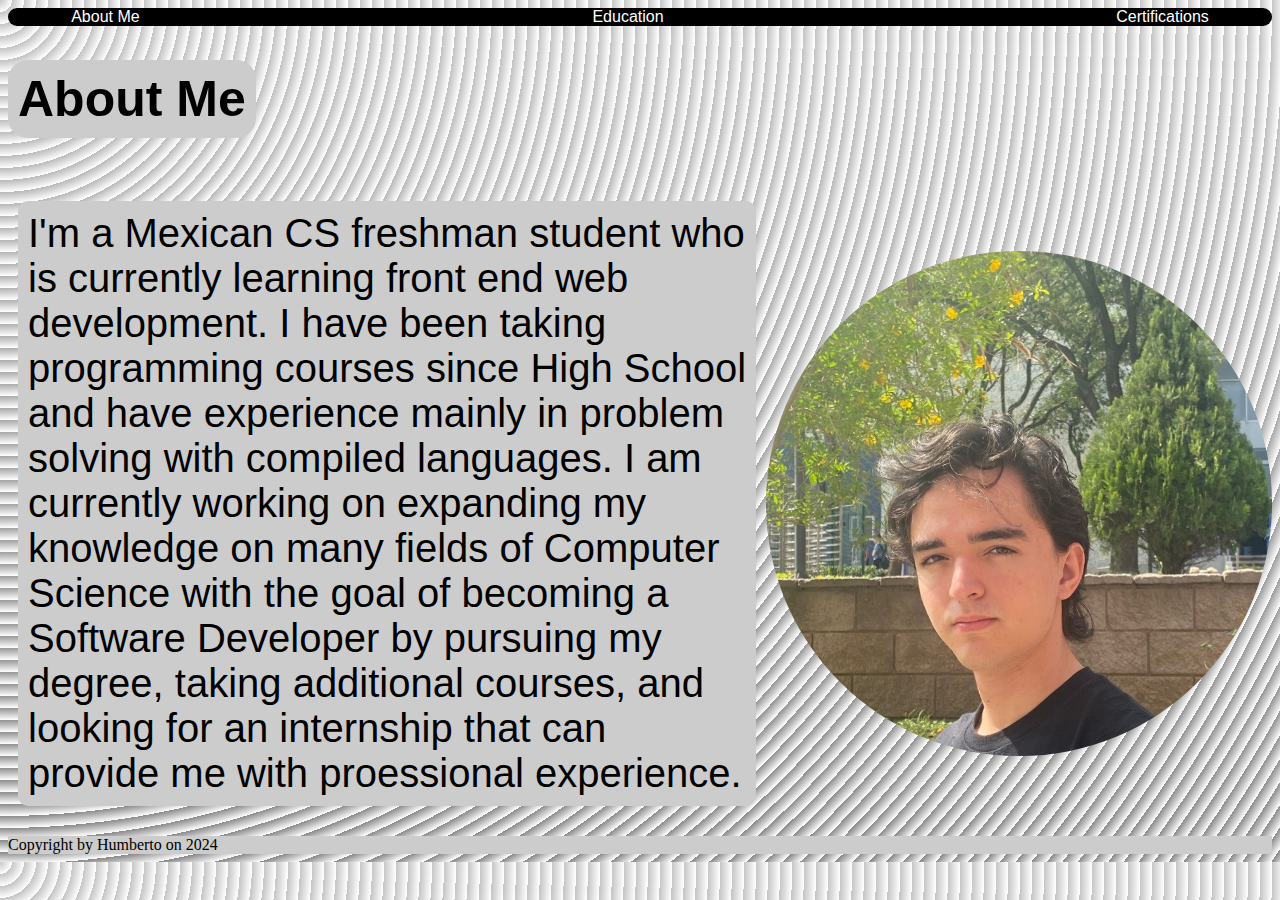
<file: FinalProject/index.html>
<!DOCTYPE html>
<html lang="en">
<head>
    <meta charset="UTF-8">
    <meta name="viewport" content="width=device-width, initial-scale=1.0">
    <title>About Me</title>
    <link rel="stylesheet" href="css/style.css">
</head>
<body>
    <header>
        <a href="#main-content">Skip to Main Content</a>
        <nav>
            <a href="index.html">About Me</a>
            <a href="education.html">Education</a>
            <a href="certifications.html">Certifications</a>
        </nav>
        <h1>About Me</h1>
    </header>
    <main class="main-content">
        <article>
            <div class="text-container">
                I'm a Mexican CS freshman student who is currently learning front  end web development. I have been taking programming courses since High School and have experience mainly in problem solving with compiled languages. I am currently working on expanding my knowledge on many fields of Computer Science with the goal of becoming a Software Developer by pursuing my degree, taking additional courses, and looking for an internship that can provide me with proessional experience.
            </div>
            <img src="images/profilePic.jpg" alt="Me looking at the camera with trees on the background" class="profile-pic">
        </article>
    </main>
    <footer>
        Copyright by Humberto on 2024
    </footer>
</body>
</html>
</file>
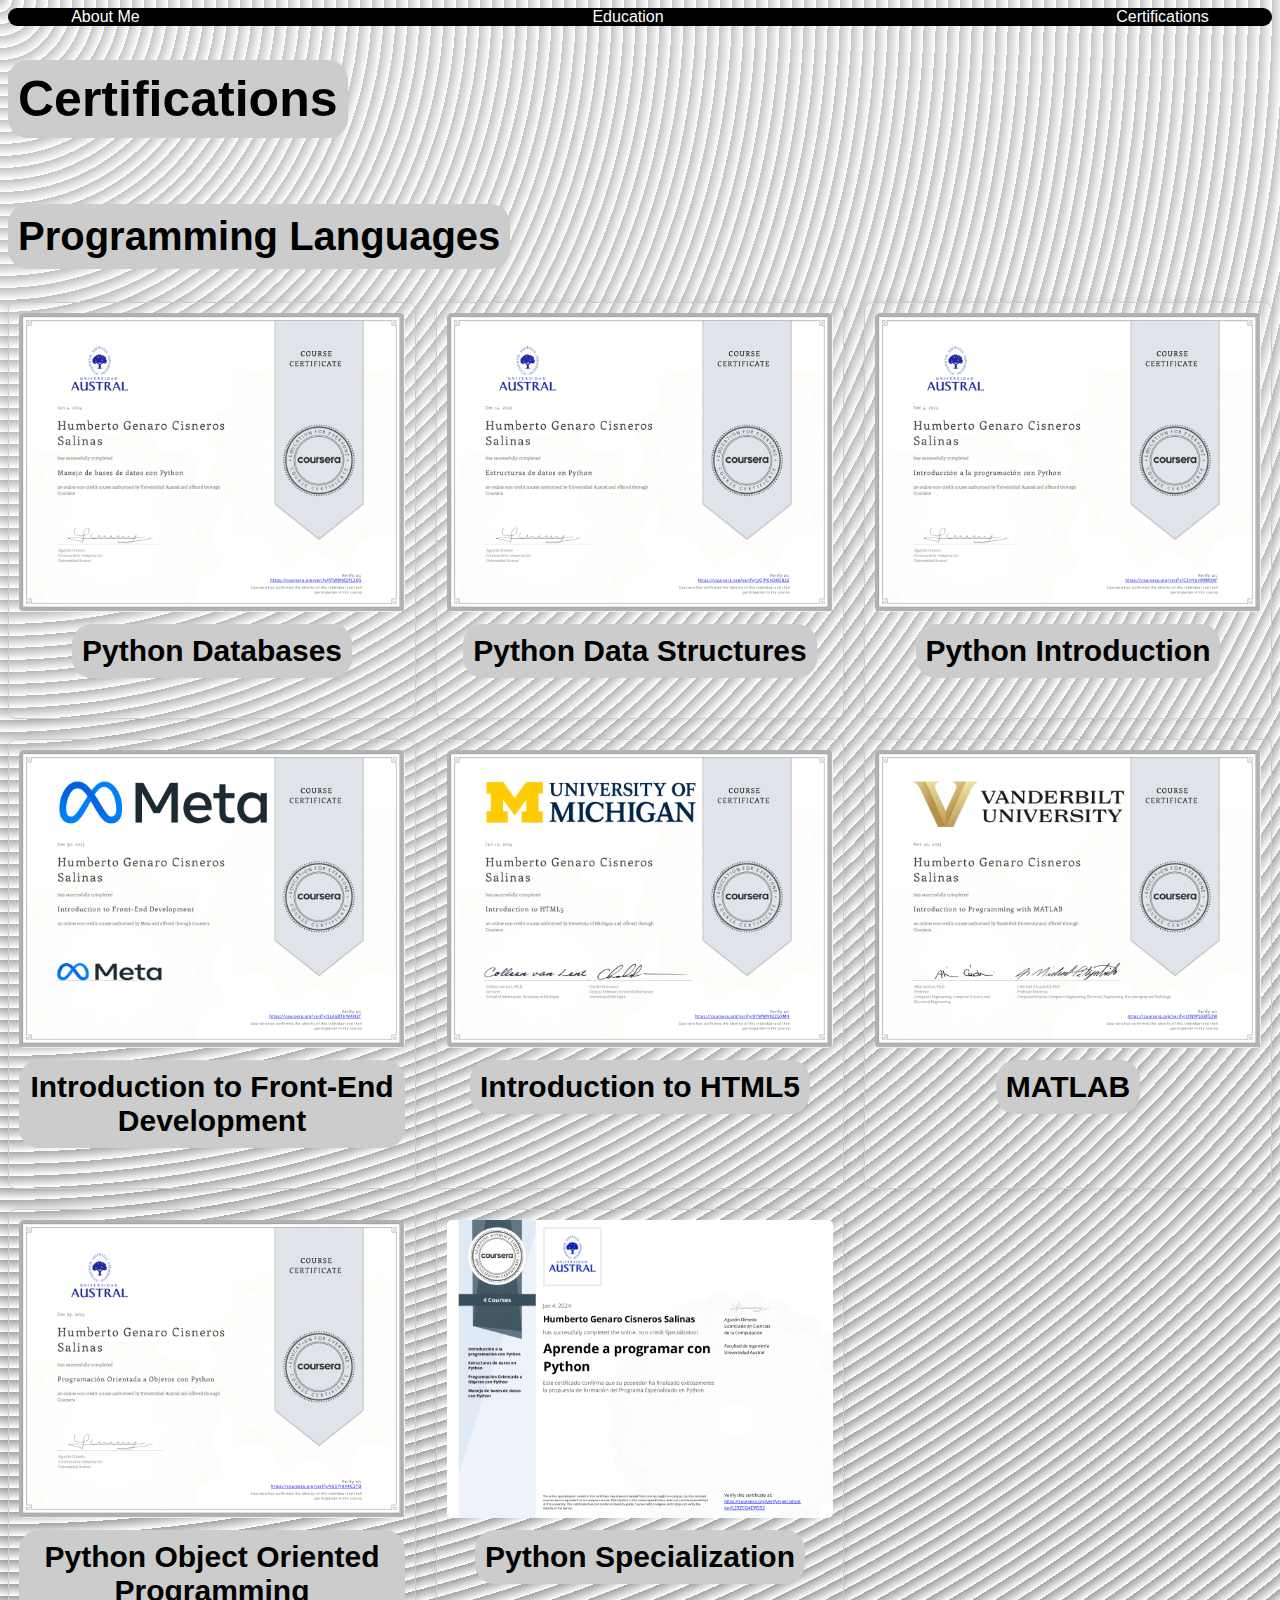
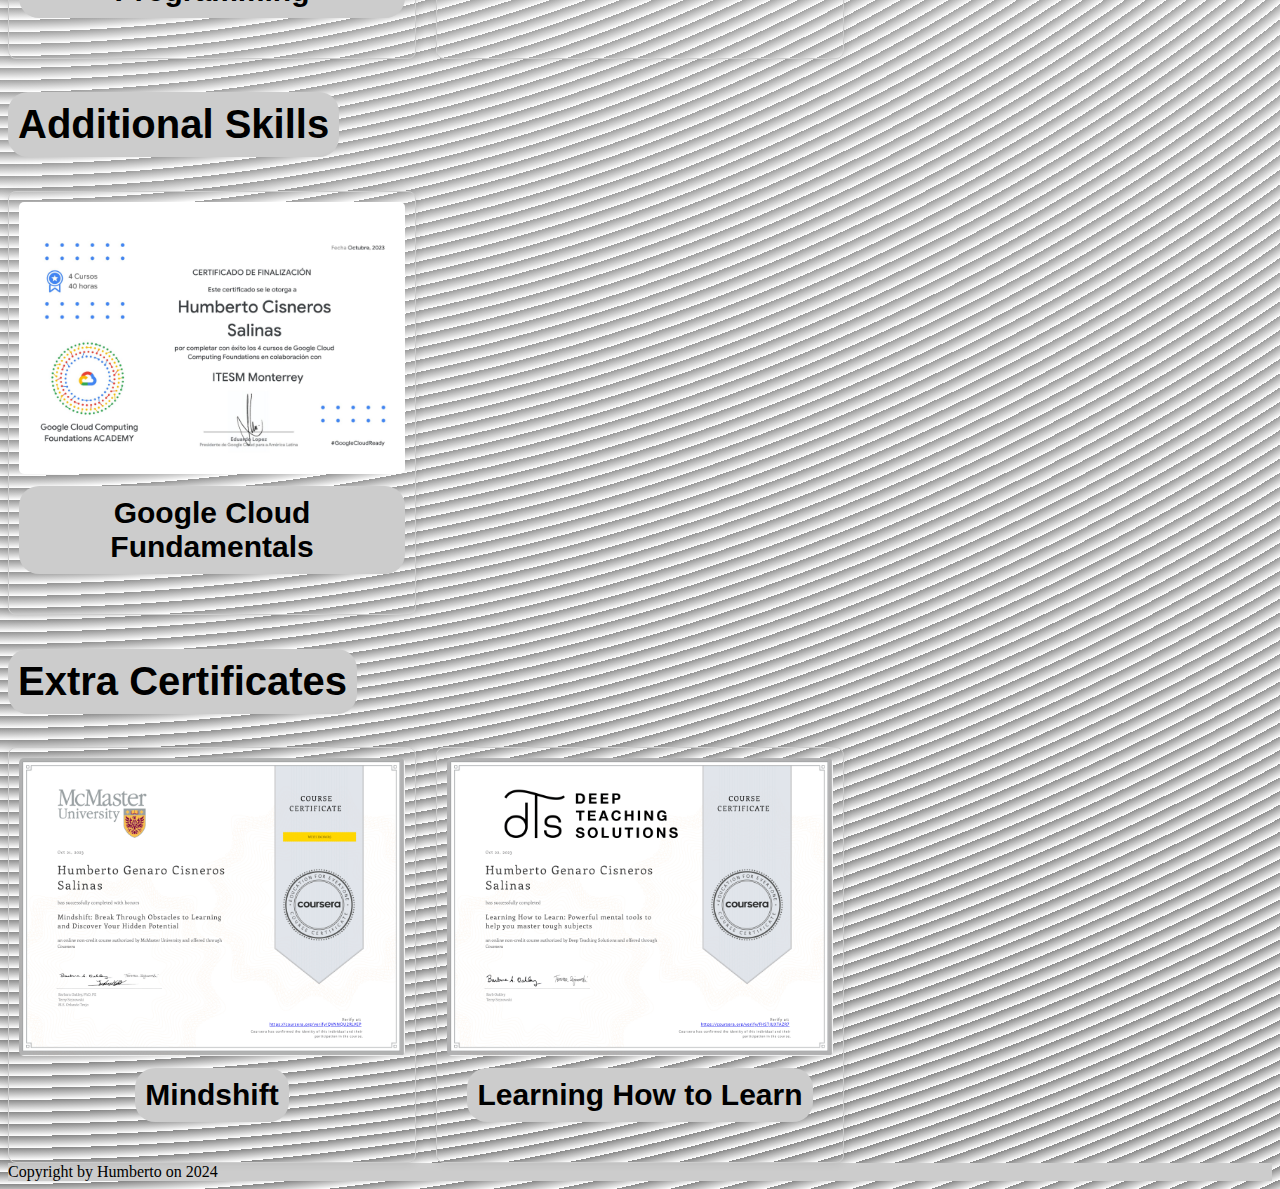
<file: FinalProject/certifications.html>
<!DOCTYPE html>
<html lang="en">
<head>
    <meta charset="UTF-8">
    <meta name="viewport" content="width=device-width, initial-scale=1.0">
    <title>Certifications</title>
    <link rel="stylesheet" href="css/style.css">
</head>
<body>
    <header>
        <a href="#main-content">Skip to Main Content</a>
        <nav>
            <a href="index.html">About Me</a>
            <a href="education.html">Education</a>
            <a href="certifications.html">Certifications</a>
        </nav>
        <h1>Certifications</h1>
    </header>
    <main class="main-content">
        <h2>Programming Languages</h2>
        <div class="certificate-container">
            <div class="certificate">
                <img src="images/basesDeDatosPython-1.png" alt="Python Databases Certificate">
                <p>Python Databases</p>
            </div>
            
            <div class="certificate">
                <img src="images/estructurasDeDatosPython-1.png" alt="Python Data Structures Certificate">
                <p>Python Data Structures</p>
            </div>
            
            <div class="certificate">
                <img src="images/introduccionALaProgramacion-1.png" alt="Python Introduction Certificate">
                <p>Python Introduction</p>
            </div>
            
            <div class="certificate">
                <img src="images/introductionToFrontEnd-1.png" alt="Introduction to Front-End Development Certificate">
                <p>Introduction to Front-End Development</p>
            </div>
            
            <div class="certificate">
                <img src="images/IntroductionToHTML-1.png" alt="Introduction to HTML5 Certificate">
                <p>Introduction to HTML5</p>
            </div>
            
            <div class="certificate">
                <img src="images/MATLAB-1.png" alt="MATLAB Certificate">
                <p>MATLAB</p>
            </div>
            
            <div class="certificate">
                <img src="images/orientadoAObjetosPython-1.png" alt="Python Object Oriented Programming Certificate">
                <p>Python Object Oriented Programming</p>
            </div>
            
            <div class="certificate">
                <img src="images/Python_Specialization-1.png" alt="Python Specialization Certificate">
                <p>Python Specialization</p>
            </div>
        </div>

        <h2>Additional Skills</h2>
        <div class="certificate-container">
            <div class="certificate">
                <img src="images/googleCloud.jpg" alt="Google Cloud Fundamentals Certificate">
                <p>Google Cloud Fundamentals</p>
            </div>
        </div>
        
        <h2>Extra Certificates</h2>
        <div class="certificate-container">
            <div class="certificate">
                <img src="images/mindshift-1.png" alt="Mindshift Certificate">
                <p>Mindshift</p>
            </div>
            <div class="certificate">
                <img src="images/learningHowToLearn-1.png" alt="Learning How to Learn Certificate">
                <p>Learning How to Learn</p>
            </div>
        </div>
        
        
    </main>
    <footer>
        Copyright by Humberto on 2024
    </footer>
</body>
</html>
</file>
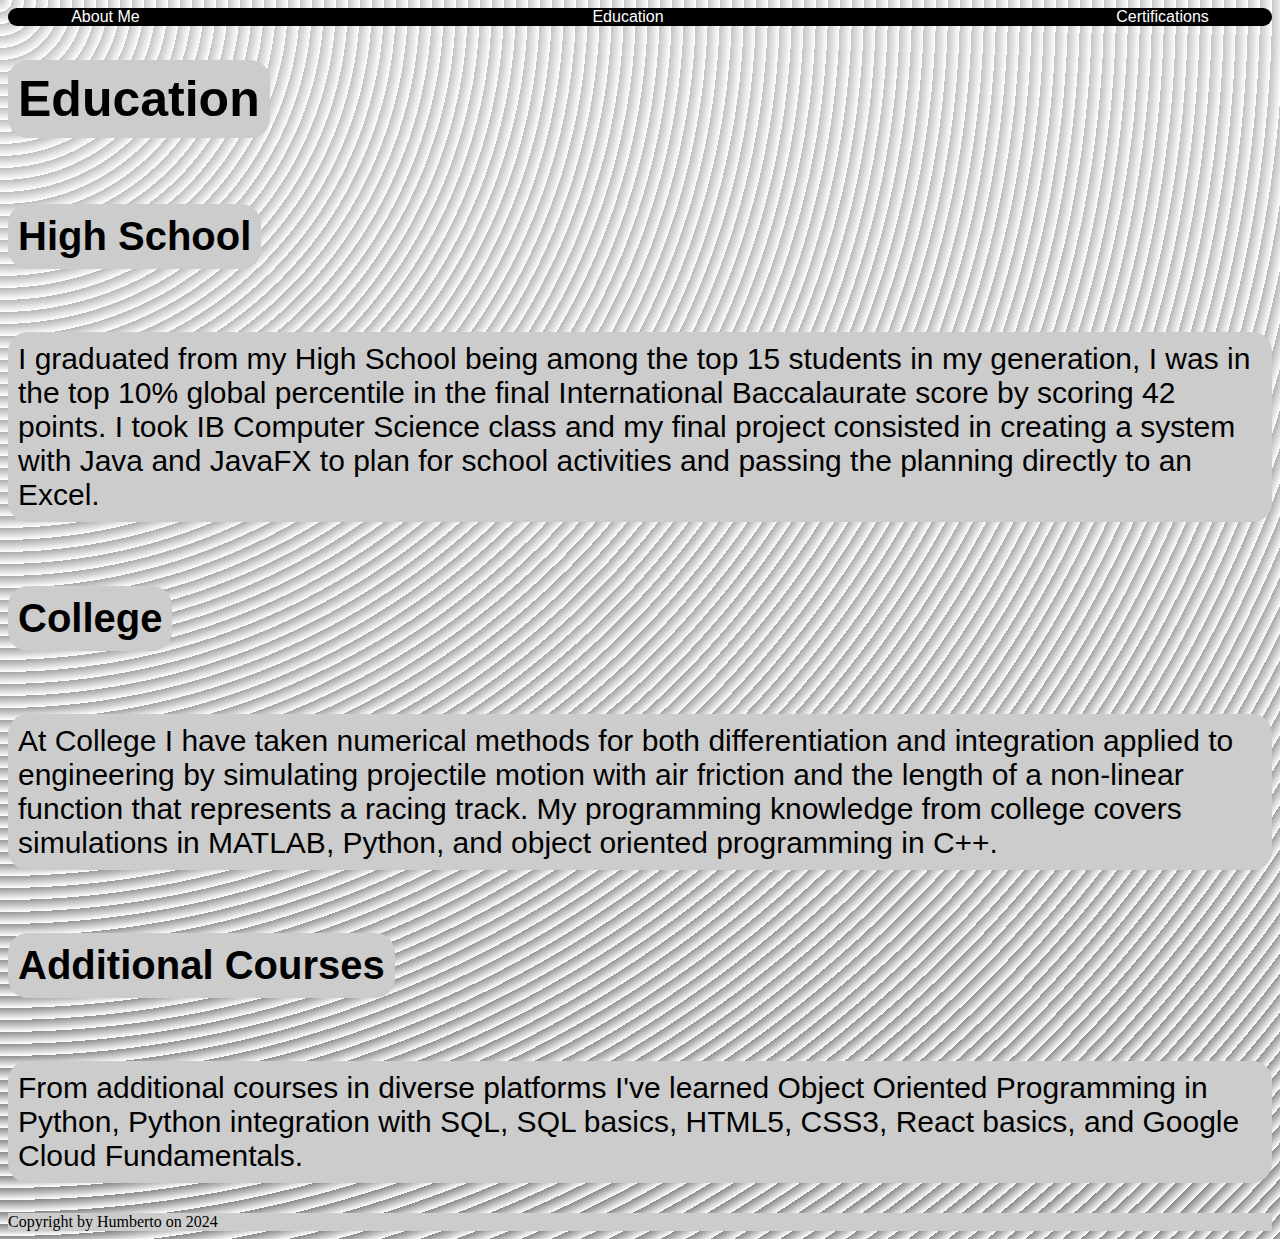
<file: FinalProject/education.html>
<!DOCTYPE html>
<html lang="en">
<head>
    <meta charset="UTF-8">
    <meta name="viewport" content="width=device-width, initial-scale=1.0">
    <title>Education</title>
    <link rel="stylesheet" href="css/style.css">
</head>
<body>
    <header>
        <a href="#main-content">Skip to Main Content</a>
        <nav>
            <a href="index.html">About Me</a>
            <a href="education.html">Education</a>
            <a href="certifications.html">Certifications</a>
        </nav>
        <h1>Education</h1>
    </header>
    <main class="main-content">
        <h2>High School</h2>
        <p>I graduated from my High School being among the top 15 students in my generation, I was in the top 10% global percentile in the final International Baccalaurate score by scoring 42 points. I took IB Computer Science class and my final project consisted in creating a system with Java and JavaFX to plan for school activities and passing the planning directly to an Excel.</p>
        <h2>College</h2>
        <p>At College I have taken numerical methods for both differentiation and integration applied to engineering by simulating projectile motion with air friction and the length of a non-linear function that represents a racing track. My programming knowledge from college covers simulations in MATLAB, Python, and object oriented programming in C++.</p>
        <h2>Additional Courses</h2>
        <p>From additional courses in diverse platforms I've learned Object Oriented Programming in Python, Python integration with SQL, SQL basics, HTML5, CSS3, React basics, and Google Cloud Fundamentals.</p>
    </main>
    <footer>
        Copyright by Humberto on 2024
    </footer>
</body>
</html>
</file>
<file: FinalProject/css/style.css>
nav{
    display: flex;
    justify-content: space-between;
    background-color: rgb(0, 0, 0);
    border-radius: 10px;
    max-width: 100%;
    padding: 0 5%;
    font-family: 'Gill Sans', 'Gill Sans MT', Calibri, 'Trebuchet MS', sans-serif;
}

nav a{
    text-decoration: none;
    color: white;
}

nav a:hover{
    text-shadow: 0 0 5px #ffffff;
}

.certificate-container {
    display: grid;
    grid-template-columns: repeat(3, 1fr);
    gap: 20px;
    justify-content: center;
}

.certificate {
    border: 1px solid #ccc;
    border-radius: 8px;
    padding: 10px;
    text-align: center;
    box-shadow: 0 0 10px rgba(0, 0, 0, 0.1);
}

.certificate img {
    max-width: 100%;
    height: auto;
    border-radius: 5px;
}

.certificate p {
    font-weight: bold;
    margin-top: 8px;
}

article {
    display: flex;
    align-items: center;
    justify-content: space-between;
    max-width: 100%;
    margin: 20px auto; 
    color: #000000;
}

.text-container {
    background-color: #ccc; 
    border-radius: 10px;
    padding: 10px;
    margin: 10px;
    font-size: 40px;
    font-family:'Franklin Gothic Medium', 'Arial Narrow', Arial, sans-serif;

}

.profile-pic {
    max-width: 40%; /* Adjust the max-width as needed */
    border-radius: 50%;
}

body{
    background-color: #ffffff;
    opacity: 1;
    background-color: rgba(255, 255, 255, 0.5); 
    background-image:  repeating-radial-gradient( circle at 0 0, transparent 0, #ffffff 12px ), repeating-linear-gradient( #55555555, #888888 );
    background-repeat: repeat;
}

footer{
    background-color: #ccc;
    color:#000000
}

h1,h2,p{
    display: inline-block;
    background-color: #ccc;
    border-radius: 20px;
    padding: 10px;
    font-family:'Franklin Gothic Medium', 'Arial Narrow', Arial, sans-serif;
}

h1{
    font-size: 50px;
}
h2{
    font-size: 40px;
}

p{
    font-size: 30px;
}

header>a {
    display: none;
}

header>a:focus {
    display: block;
}
</file>
